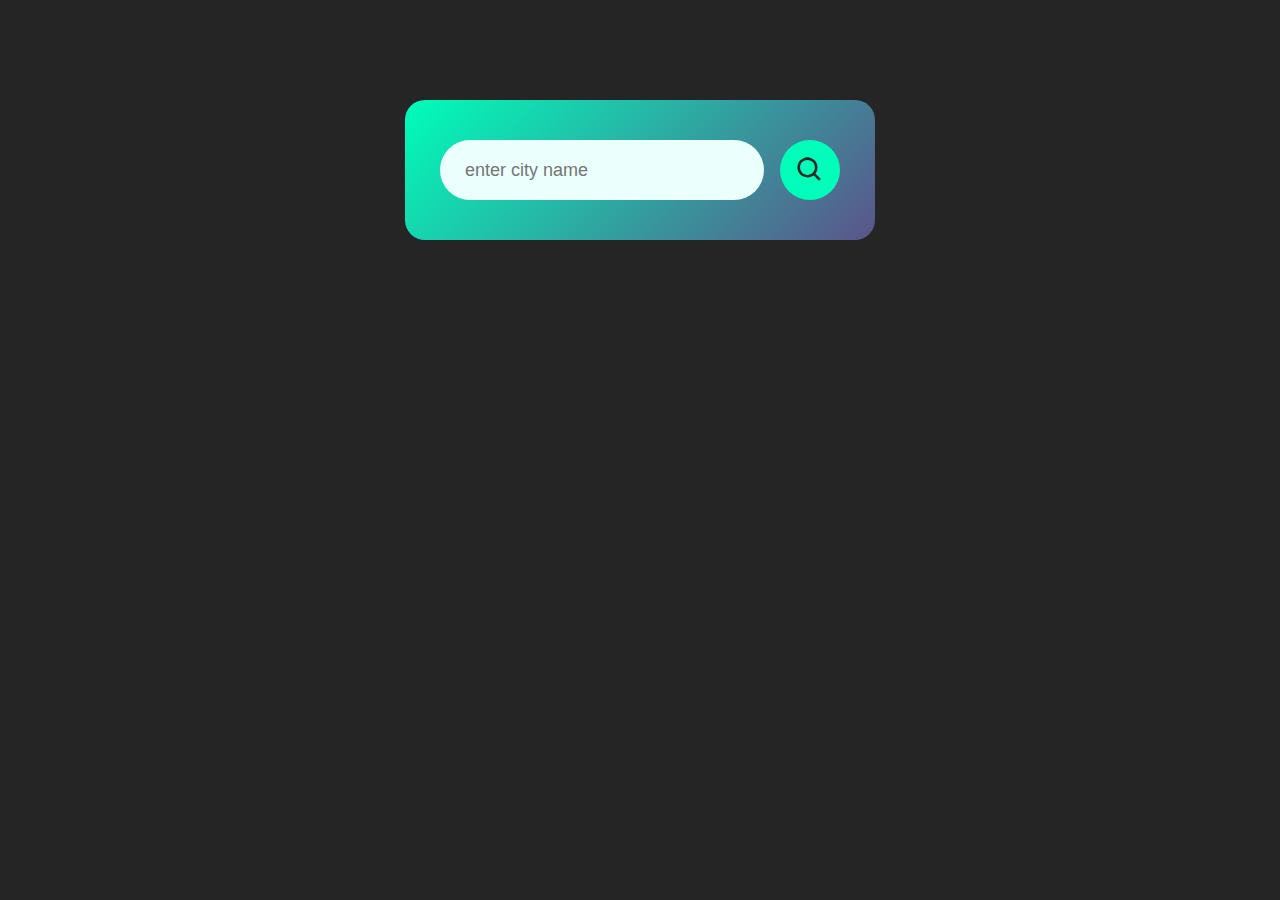
<file: project-1/index.html>
<!DOCTYPE html>
<html lang="en">
  <head>
    <meta charset="UTF-8" />
    <meta name="viewport" content="width=device-width, initial-scale=1.0" />
    <title>Weather App - Easy Tutorial</title>
    <link rel="stylesheet" href="style.css" />
    <link
      href="https://unpkg.com/boxicons@2.1.4/css/boxicons.min.css"
      rel="stylesheet"
    />
  </head>
  <body>
    <div class="card">
      <div class="search">
        <input type="text" placeholder="enter city name" spellcheck="false" />
        <a href="#"><i class="bx bx-search"></i></a>
      </div>
      <div class="error">
        <p>inpalid City Name</p>
      </div>
      <div class="weather">
        <img src="img/cloudy.png" alt="weater-icon" class="weather-icon" />
        <h1 class="temp">24°C</h1>
        <h2 class="city">Jakarta</h2>
        <div class="details">
          <div class="col">
            <img src="img/weather.png" alt="" />
            <div>
              <p class="humidity">50%</p>
              <p>Humaidity</p>
            </div>
          </div>
          <div class="col">
            <img src="img/wind.png" alt="" />

            <div>
              <p class="wind">15 km</p>
              <p>Win Speed</p>
            </div>
          </div>
        </div>
      </div>
    </div>

    <script>
      const apiKey = "edd32684395514f3fb9dce4d59b02822";
      const apiUrl =
        "https://api.openweathermap.org/data/2.5/weather?units=matric&q=";

      const search = document.querySelector(".search input");
      const searchBtn = document.querySelector(".search a i");
      const weatherIcon = document.querySelector(".weather-icon");
      async function chekWeather(city) {
        const response = await fetch(apiUrl + city + `&appid=${apiKey}`);
        if (response.status == 404) {
          document.querySelector(".error").style.display = "block";
          document.querySelector(".weather").style.display = "none";
        } else {
          var data = await response.json();
          console.log(data);
          document.querySelector(".city").innerHTML = data.name;
          document.querySelector(".temp").innerHTML =
            Math.round(data.main.temp) + " °C";
          document.querySelector(".humidity").innerHTML =
            data.main.humidity + " %";
          document.querySelector(".wind").innerHTML = data.wind.speed + " km/h";

          if (data.weather[0].main == "Clouds") {
            weatherIcon.src = "img/cloudy.png";
          } else if (data.weather[0].main == "Clear") {
            weatherIcon.src = "img/sun.png";
          } else if (data.weather[0].main == "Rain") {
            weatherIcon.src = "img/rainy-day.png";
          } else if (data.weather[0].main == "Drizzle") {
            weatherIcon.src = "img/drizzle.png";
          } else if (data.weather[0].main == "Mist") {
            weatherIcon.src = "img/haze.png";
          }
          document.querySelector(".weather").style.display = "block";
          document.querySelector(".error").style.display = "none";
        }
      }

      searchBtn.addEventListener("click", () => {
        chekWeather(search.value);
      });
    </script>
  </body>
</html>
</file>
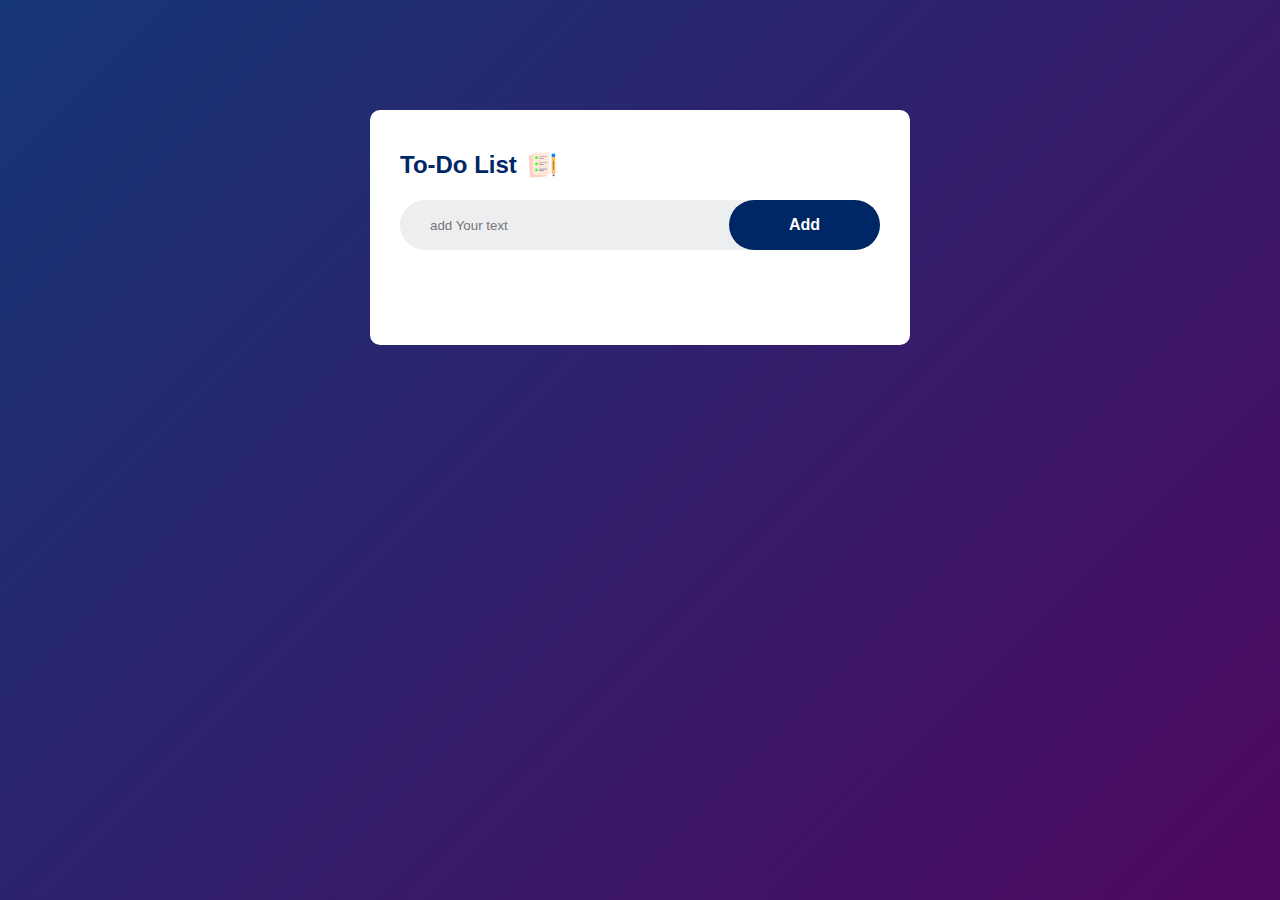
<file: project-2/index.html>
<!DOCTYPE html>
<html lang="en">
<head>
    <meta charset="UTF-8">
    <meta name="viewport" content="width=device-width, initial-scale=1.0">
    <title>To-Do List.</title>
    <link rel="stylesheet" href="style.css">
</head>
<body>
    <div class="container">
        <div class="todo-app">
            <h2>To-Do List <img src="images/icon.png" alt=""></h2>
            <div class="row">
                <input type="text" id="input-box" placeholder="add Your text">
                <button onclick="addTask()">Add</button>
            </div>
            <ul id="list-container">
                <li class="checked">Task 1</li>
                <li>Task 2</li>
                <li>Task 3</li>
            </ul>
        </div>
    </div>
    <script src="app.js"></script>
</body>
</html>
</file>
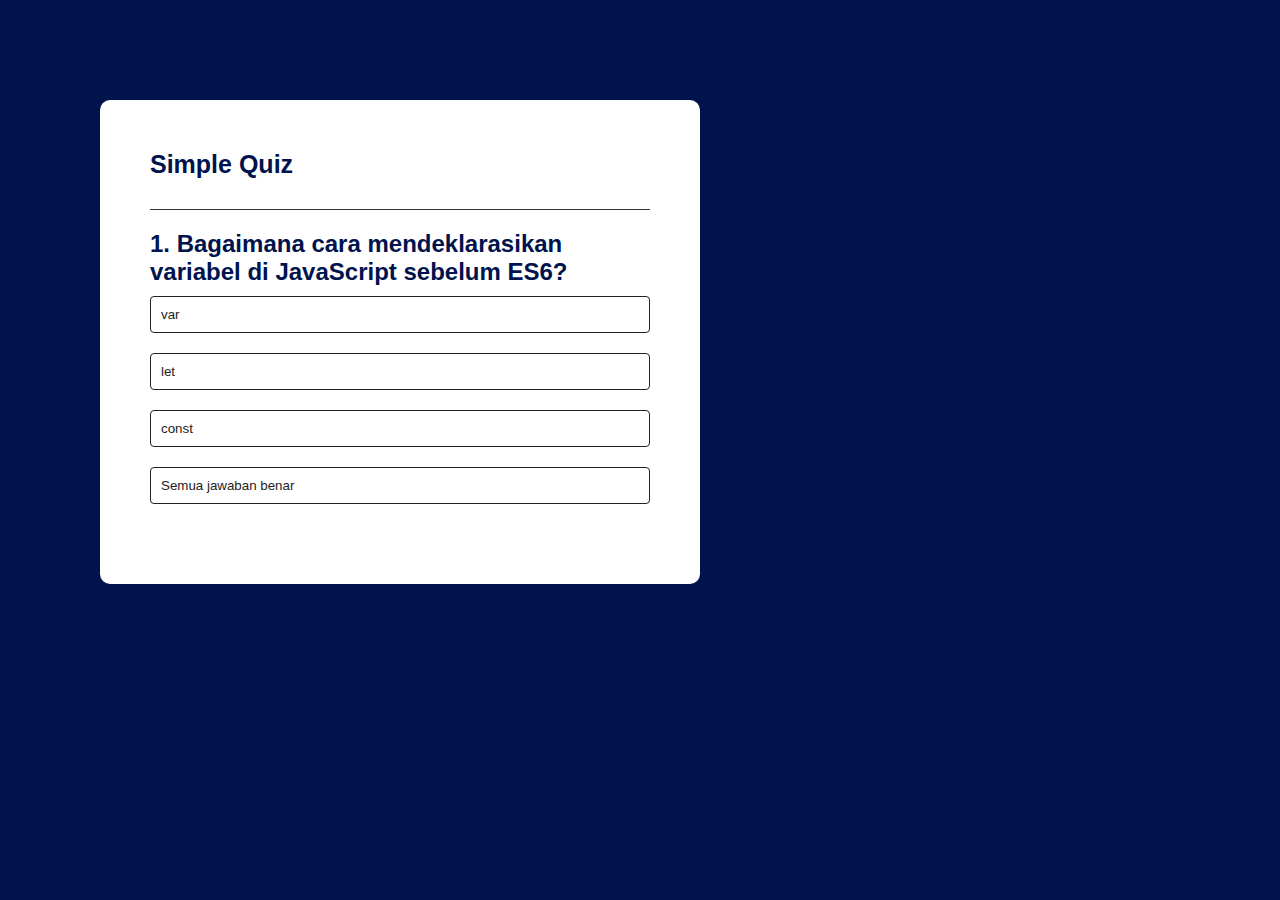
<file: project-3/index.html>
<!DOCTYPE html>
<html lang="en">
<head>
    <meta charset="UTF-8">
    <meta name="viewport" content="width=device-width, initial-scale=1.0">
    <title>Quiz App - Easy Tutorial</title>
    <link rel="stylesheet" href="app.css">
</head>
<body>
    <div class="app">
        <h1>Simple Quiz</h1>
        <div class="quiz">
            <h2 id="question">Question goes here</h2>
            <div id="answer-buttons">
                <button class="btn">Answer 1</button>
                <button class="btn">Answer 2</button>
                <button class="btn">Answer 3</button>
                <button class="btn">Answer 4</button>
            </div>
            <button id="next-btn">Next</button>
        </div>
    </div>
    <script src="app.js"></script>
</body>
</html>
</file>
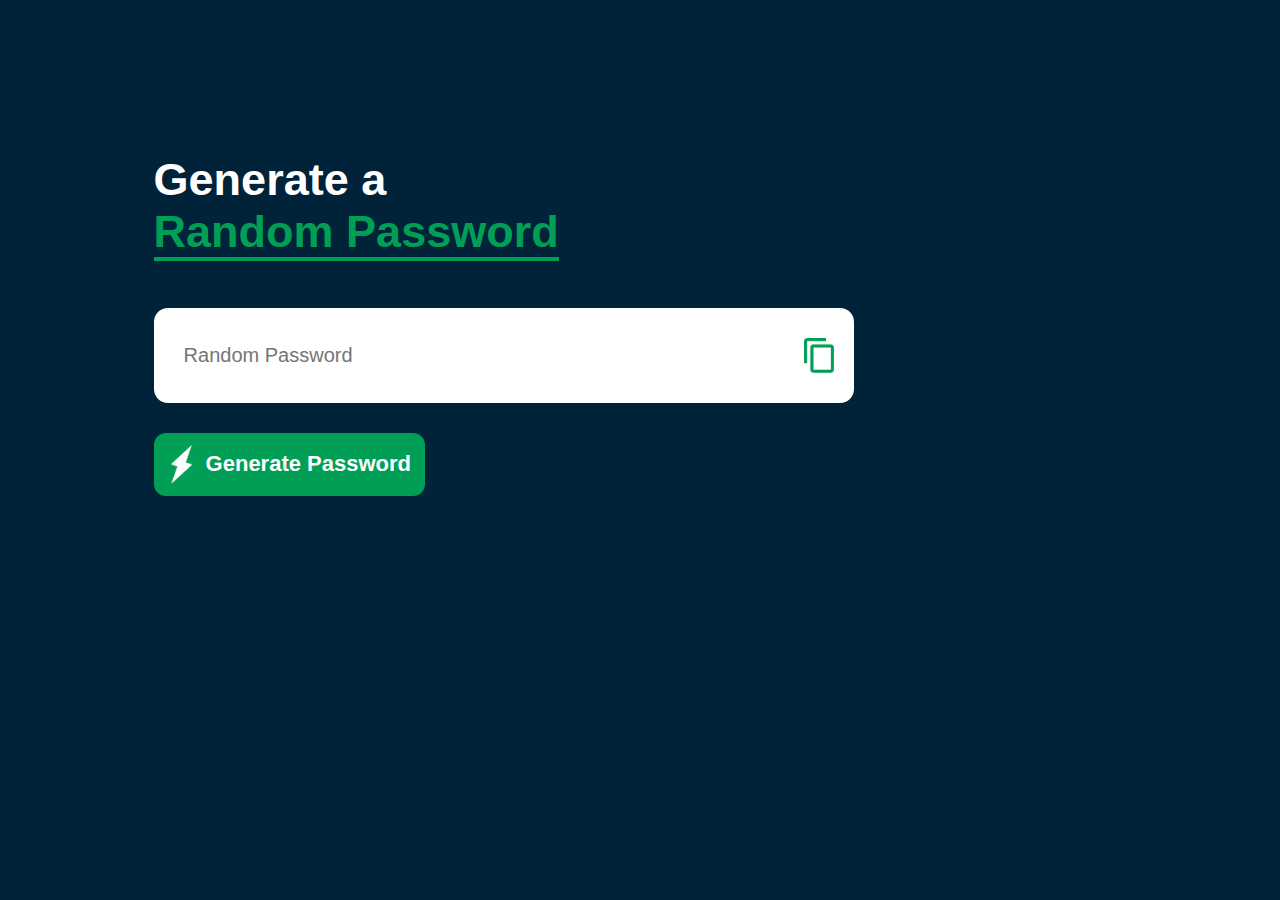
<file: project-4/index.html>
<!DOCTYPE html>
<html lang="en">
<head>
    <meta charset="UTF-8">
    <meta name="viewport" content="width=device-width, initial-scale=1.0">
    <title>Generate Password</title>
    <link rel="stylesheet" href="style.css">
    <link href='https://unpkg.com/boxicons@2.1.4/css/boxicons.min.css' rel='stylesheet'>
</head>
<body>
    <div class="container">
        <h1>Generate a <br> <span>Random Password</span> </h1>
        <div class="display">
            <input type="text" id="password" placeholder="Random Password">
            <img src="images/copy.png" alt="" onclick="copyPassword()">
        </div>
        <button> <img src="images/generate.png" alt=""> Generate Password</button>
    </div>

    <script>
        const passwordBox = document.getElementById('password');
        const btn = document.querySelector("button")
        const lenght = 12;

        const upperCase = "ABCDEFGHIJKLMNOPQRSTUVWXYZ"
        const  lowerCase = "abcdefghijklmnovqrstuvwxyz";
        const number = "0123456789";
        const symbol = "@#$%^&*!?(){}[]";
        const allChars = upperCase + lowerCase + number + symbol;
        function createPassword(){
            let pass = ""
            pass += upperCase[Math.floor(Math.random() * upperCase.length)];
            pass += lowerCase[Math.floor(Math.random() * lowerCase.length)];
            pass += number[Math.floor(Math.random() * number.length)];
            pass += symbol[Math.floor(Math.random() * symbol.length)];
            while(lenght > pass.length){
                pass += allChars[Math.floor(Math.random() * allChars.length)]
            }
            passwordBox.value = pass;
        }
        btn.addEventListener("click", () => {
           createPassword();
        })
        function copyPassword(){
            passwordBox.select();
            document.execCommand("copy");
        }
    </script>
</body>
</html>
</file>
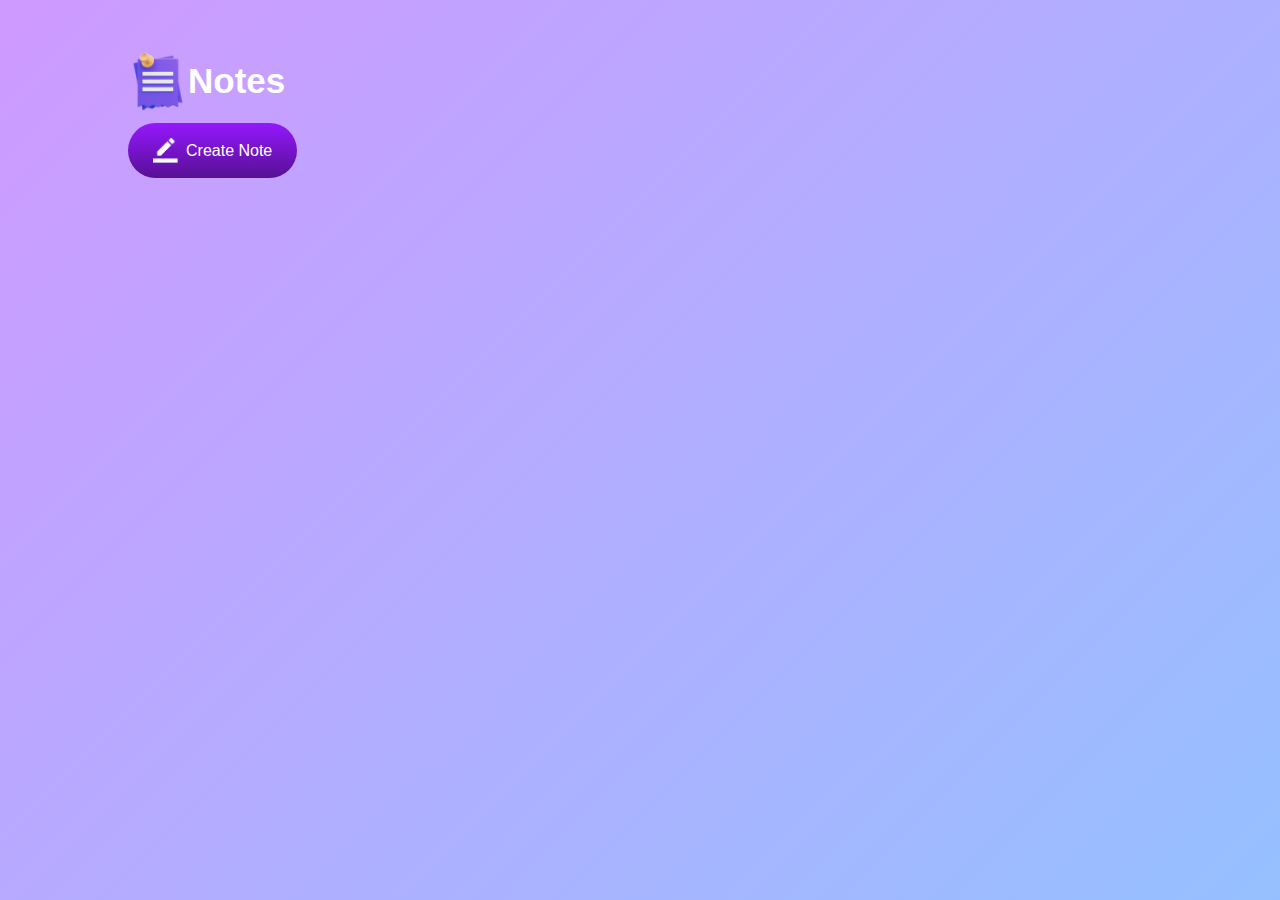
<file: project-5/index.html>
<!DOCTYPE html>
<html lang="en">
<head>
    <meta charset="UTF-8">
    <meta name="viewport" content="width=device-width, initial-scale=1.0">
    <title>Notes project - 5</title>
    <link rel="stylesheet" href="style.css">
</head>
<body>
    <div class="container">
        <h1> <img src="images/notes.png" alt=""> Notes </h1>
        <button class="btn"><img src="images/edit.png" alt="">Create Note</button>
        <div class="notes-container">
            <!-- <p contenteditable="true"  class="input-box">
                <img src="images/delete.png" alt="">
            </p> -->
        </div>
    </div>
    <script src="app.js"></script>
</body>
</html>
</file>
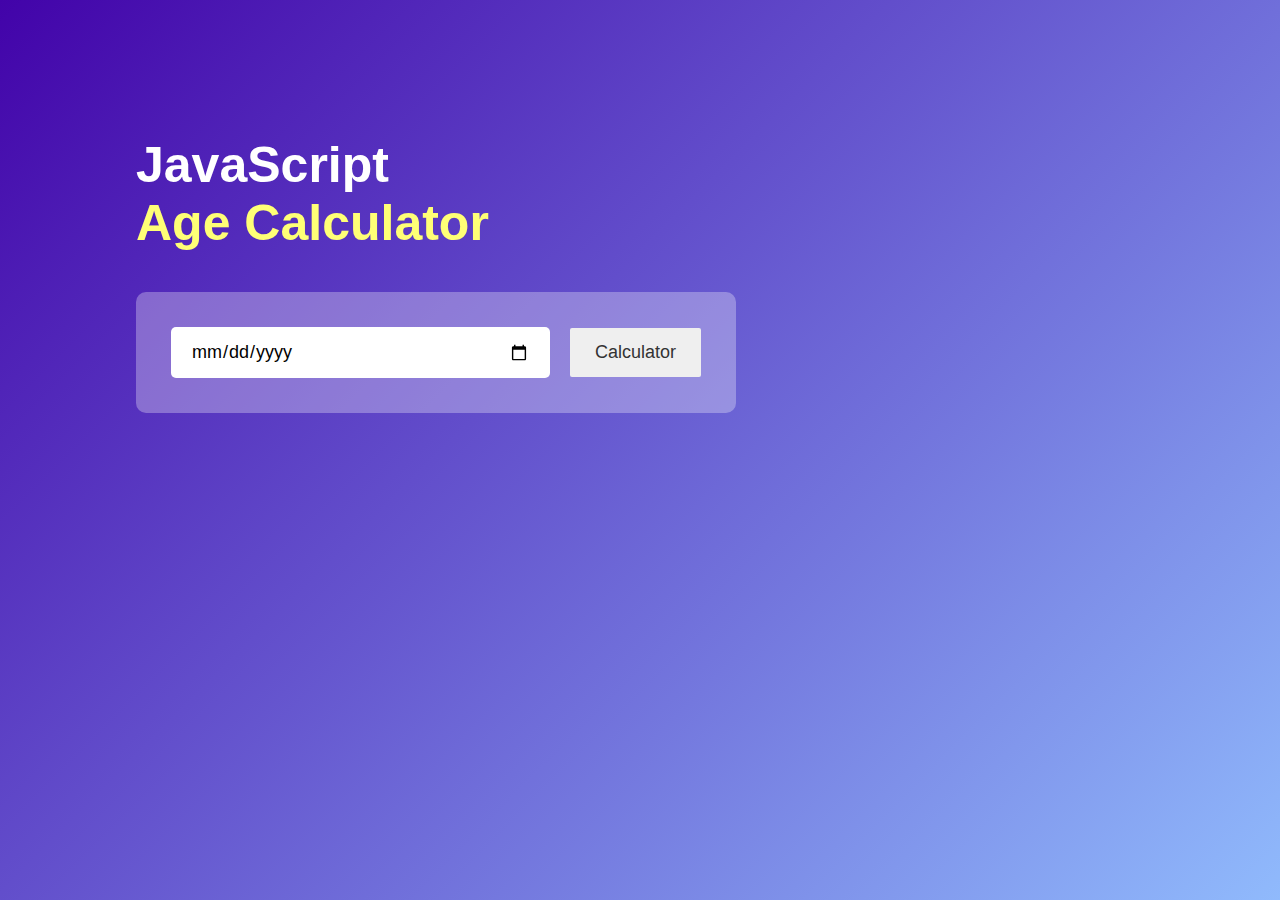
<file: project-6/index.html>
<!DOCTYPE html>
<html lang="en">
<head>
    <meta charset="UTF-8">
    <meta name="viewport" content="width=device-width, initial-scale=1.0">
    <title>Kalkulator Umur</title>
    <link rel="stylesheet" href="style.css">
</head>
<body>
    <div class="container">
        <div class="calculator">
            <h1>JavaScript <br> <span>Age Calculator</span></h1>
            <div class="input-box">
                <input type="date" id="date">
                <button onclick="calculateAge()">Calculator</button>
            </div>
            <p id="result"></p>
        </div>

    </div>
    <script src="app.js"></script>
</body>
</html>
</file>
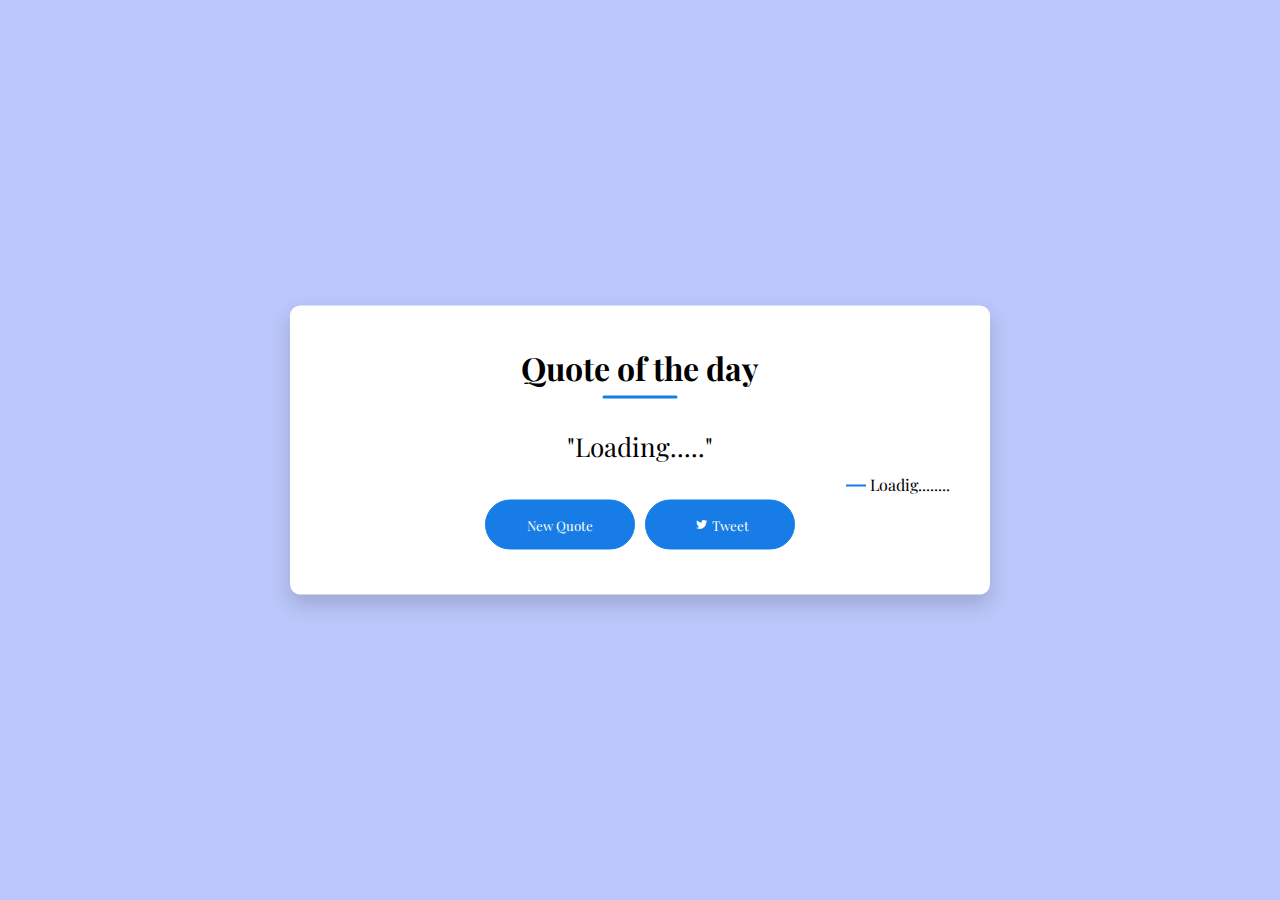
<file: project-7/index.html>
<!DOCTYPE html>
<html lang="en">
<head>
    <meta charset="UTF-8">
    <meta name="viewport" content="width=device-width, initial-scale=1.0">
    <title>Document</title>
    <link rel="stylesheet" href="style.css">
    <link href='https://unpkg.com/boxicons@2.1.4/css/boxicons.min.css' rel='stylesheet'>
</head>
<body>
    <div class="quote-box">
        <h2>Quote of the day</h2>
        <blockquote>Loading.....</blockquote>
        <span>Loadig........</span>
        <div>
            <button>New Quote</button>
            <button><i class='bx bxl-twitter'></i> Tweet</button>
        </div>
    </div>
    <script>
        const api_url = "https://api.quotable.io/quote/random";
        async function getQuote(url){
            const response = await fetch(url)
            var data = await response.json();
            console.log(data)
        }
        getQuote(api_url);
    </script>
</body>
</html>
</file>
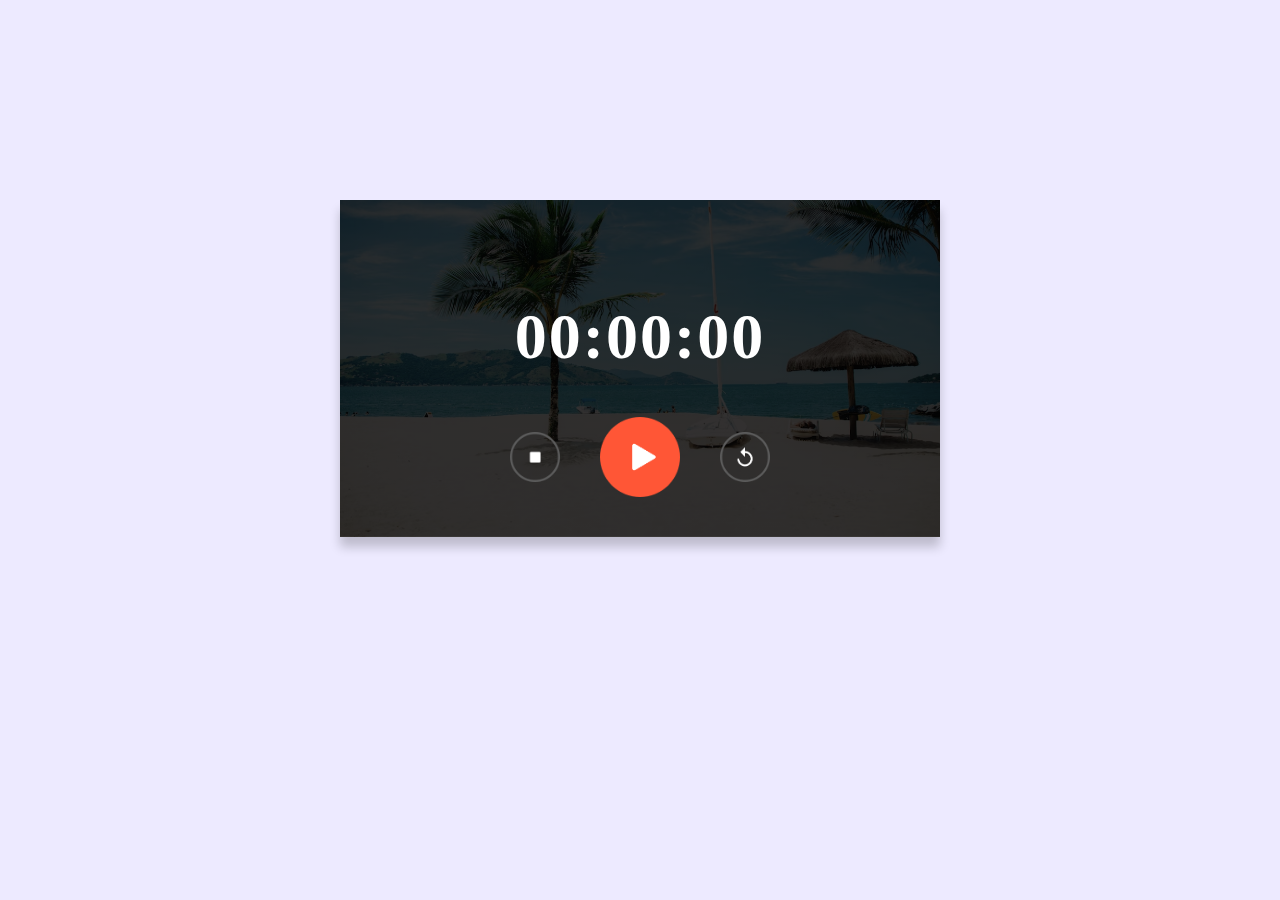
<file: project-8/index.html>
<!DOCTYPE html>
<html lang="en">
  <head>
    <meta charset="UTF-8" />
    <meta name="viewport" content="width=device-width, initial-scale=1.0" />
    <title>Stopwatch Using Javascript - easy tutorial</title>
    <link rel="stylesheet" href="style.css" />
  </head>
  <body>
    <div class="stopwatch">
      <h1 id="displayTime">00:00:00</h1>
      <div class="buttons">
        <img src="images/stop.png" onclick="watchStop()" alt="" />
        <img src="images/start.png" onclick="wachStart()" alt="" />
        <img src="images/reset.png" onclick="watchReset()" alt="" />
      </div>
    </div>
    <script>
        let [seconds, minutes, hours] = [0, 0, 0, 0];
        let displayTime = document.getElementById('displayTime');
        let timer = null;

        function stopwatch(){
            seconds++;
            if(seconds == 66){
                seconds = 0;
                minutes++;
                if(minutes == 60){
                    minutes = 0;
                    hours++
                }
            }
            let h = hours < 10  ? "0" + hours : hours;
            let m = minutes < 10  ? "0" + minutes : minutes;
            let s = seconds < 10  ? "0" + seconds : seconds;
            displayTime.innerHTML = h + ":"+ m + ":"+ s;
        }
        function wachStart(){
            if(timer !== null){
                clearInterval(timer);
            }
            timer = setInterval(stopwatch, 1000);
        }
        function watchStop(){
            clearInterval(timer)
        }
        function watchReset(){
            clearInterval(timer);
            [seconds,minutes,hours] = [0,0,0]
            displayTime.innerHTML = "00:00:00"
        }
    </script>
  </body>
</html>
</file>
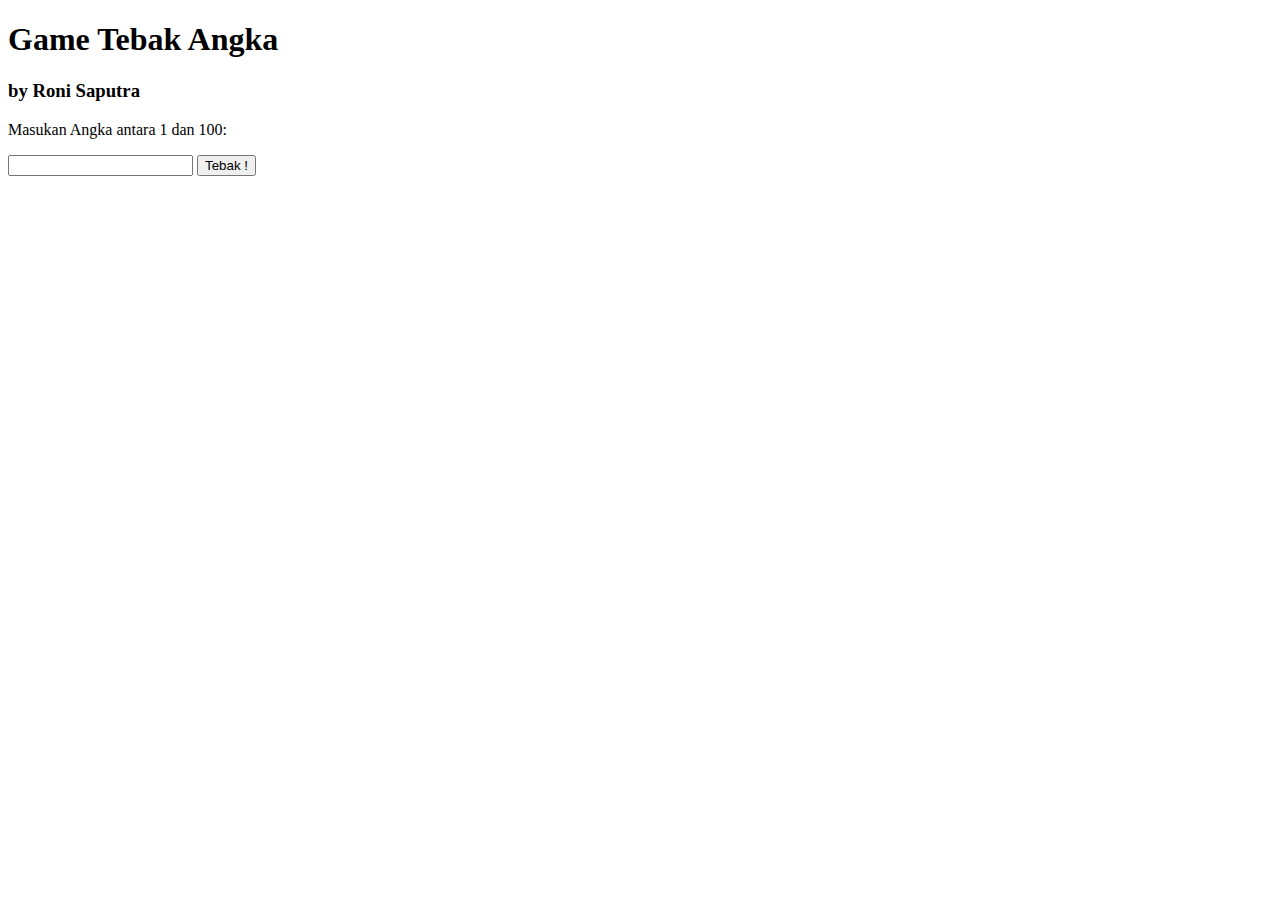
<file: tebakAngka/index.html>
<!DOCTYPE html>
<html lang="en">
<head>
    <meta charset="UTF-8">
    <meta name="viewport" content="width=device-width, initial-scale=1.0">
    <title>Tebak Angka Dengan HTML CSS JS</title>
</head>
<body>
    <h1>Game Tebak Angka</h1>
    <h3>by Roni Saputra</h3>
    <p>Masukan Angka antara 1 dan 100:</p>

    <input type="text" id="inputan">

    <button onclick="periksaInputan()">Tebak !</button>

    <p id="pesan"></p>

    <script src="main.js"></script>
</body>
</html>
</file>
<file: project-1/style.css>
*{
    padding: 0;
    margin: 0;
    box-sizing: border-box;
    font-family: 'Poppins', sans-serif;
}
body{
    background: #252525;
}

.card{
    width: 90%;
    max-width: 470px;
    background: linear-gradient(135deg, #00feba, #5b548a);
    color: #fff;
    margin: 100px auto 0;
    border-radius: 20px;
    padding: 40px 35px;
    text-align: center;
}
.search{
    width: 100%;
    display: flex;
    align-items: center;
    justify-content: space-between;
}
.search input{
    border: 0;
    outline: 0;
    background: #ebfffc;
    color: #555;
    padding: 10px 25px;
    height: 60px;
    border-radius: 30px;
    flex: 1;
    margin-right: 16px;
    font-size: 18px;
}
.search a{
    width: 60px;
    height: 60px;
    border-radius: 50%;
    background-color: #00feba;
    color: #252525;
    display: flex;
    justify-content: center;
    align-items: center;
    text-decoration: none;
    transition: .3s all;
    cursor: pointer;
}
.search a i{
    /* color: #252525; */
    font-size: 30px;
}
.search a:hover {
    background-color: #252525;
    color: #00feba;
}

.weather-icon{
    width: 150px;
    margin-top: 30px;
}
.weather h1{
    font-size: 80px;
    font-weight: 500;
    margin-top: 10px;
}
.weather h2{
    font-size: 40px;
    font-weight: 500;
    margin-top: 10px;
}
.details{
    display: flex;
    justify-content: space-between;
    align-items: center;
    padding: 0 20px;
    margin-top: 20px;
}
.col{
    display: flex;
    align-items: center;
    text-align: left;
    padding-left: 20px;
}
.col img{
    width: 40px;
    margin-right: 20px;
    
}
    
.humidity, .wind{
    font-size: 28px;
    margin-top: -6px;
}
.weather{
    display: none;
}

.error{
    text-align: left;
    margin-left: 10px;
    font-size: 14px;
    margin-top: 10px;
    display: none;
}
</file>
<file: project-2/style.css>
*{
    margin: 0;
    padding: 0;
    font-family: "Poppins", sans-serif;
    box-sizing: border-box;
}

.container{
    width: 100%;
    min-height: 100vh;
    background: linear-gradient(135deg, #153677, #4e085f);
    padding: 10px;
}
.todo-app{
    width: 100%;
    max-width: 540px;
    background: #fff;
    margin: 100px auto 20px;
    padding: 40px 30px 70px;
    border-radius: 10px;

}

.todo-app h2{
    color: #002765;
    display: flex;
    align-items: center;
    margin-bottom: 20px;
}
.todo-app img{
    width: 30px;
    margin-left: 10px;
}
.row{
    display: flex;
    justify-content: center;
    align-items: center;
    background: #edeef0;
    border-radius: 30px;
    padding-left: 20px;
    margin-bottom: 25px;
}

input{
    flex: 1;
    border: none;
    outline: none;
    background: transparent;
    padding: 10px;
    font-weight: 14px;
}
button{
    border: none;
    outline: none;
    padding: 16px 60px;
    background: #002765;
    border-radius: 40px;
    color: #fff;
    font-size: 16px;
    font-weight: bold;
    cursor: pointer;
    
}

ul li{
    list-style: none;
    font-size: 17px;
    padding: 12px 8px 12px 50px;
    user-select: none;
    cursor: pointer;
    position: relative;
}
ul li::before{
    content: '';
    position: absolute;
    height: 28px;
    width: 28px;
    border-radius: 50%;
    background-image: url(images/unchecked.png);
    background-size: cover;
    background-position: center;
    top: 12px;
    left: 8px;
}
ul li.checked{
    color: #555;
    text-decoration: line-through;
}

ul li.chechked::before{
    background-image: url(images/checked.png);
}

ul li span{
    position: absolute;
    right: 0;
    top: 50x;
    width: 40px;
    height: 40px;
    font-size: 22px;
    color: #555;
    line-height: 40px;
    text-align: center;
    border-radius: 50%;
    transition: .3s all;
}
ul li span:hover{
    background: #d1020270;
    color: #fff;
}
</file>
<file: project-3/app.css>
*{
    margin: 0;
    padding: 0;
    font-family: "Poppins", sans-serif;
    box-sizing: border-box;
}
body{
background: #00134d;
}
.app{
    background: #fff;
    left: 150px;
    width: 90%;
    max-width: 600px;
    margin: 100px;
    border-radius: 10px;
    padding: 50px;
}
.app h1{
    font-size: 25px;
    color: #00134d;
    font-weight: 600;
    border-bottom: 1px solid #333;
    padding-bottom: 30px;
}
.quiz{
padding: 20px 0;
}
.quiz h2{
    font-size: 10;
    color: #00134d;
    font-weight: 600;
}
.btn{
    background: #fff;
    color: #222;
    font-weight: 500;
    width: 100%;
    border: 1px solid #222;
    padding: 10px;
    margin: 10px 0;
    text-align: left;
    border-radius: 4px;
    cursor: pointer;
    transition: .3s all;
}
.btn:hover:not([disabled]){
    background: #222;
    color: #fff;
}
.btn:disabled{
    cursor: no-drop;
}
#next-btn{
    border: 0;
    background: #00134d;
    color: #fff;
    font-weight: 500;
    width: 150px;
    padding: 10px;
    margin: 20px auto 0;
    border-radius: 4px;
    cursor: pointer;
    display: none;
}
.correct{
    background: #9aeabc;
}
.incorrect{
    background: #ff9393;
}
</file>
<file: project-4/style.css>
*{
    margin: 0;
    padding: 0;
    font-family: "Poppins", sans-serif;
    box-sizing: border-box;
}
body{
    background: #002339;
    color: #fff;
}

.container{
    margin: 12%;
    width: 90%;
    max-width: 700px;
}
.display{
    width: 100%;
    margin-top: 50px;
    margin-bottom: 30px;
    background: #fff;
    color: #333;
    display: flex;
    align-items: center;
    justify-content: space-between;
    padding: 26px 20px;
    border-radius: 14px;
}

.container h1{
    font-weight: 600;
    font-size: 45px;

}
#password{
    padding: 10px 10px;
    width: 70%;
    border: 0;
    outline: 0;
    background-color: #ffffff;
    font-size: 20px;
}

.container h1 span{
    color: #019f55;
    border-bottom: 4px solid #019f55;
}
.display img{
    width: 30px;
    cursor: pointer;
    
}
.container button img{
    width: 28px;
    margin-right: 10px;
}
.container button{
    border: 0;
    outline: 0;
    background: #019f55;
    color: #fff;
    font-size: 22px;
    font-weight: 600;
    display: flex;
    justify-content: space-between;
    align-items: center;
    padding: 12px 14px;
    border-radius: 12px;
    cursor: pointer;
    transition: .3s all;
}
.container button:hover{
    background: #000;
    color:#019f55 ;
}
</file>
<file: project-5/style.css>
*{
    margin: 0;
    padding: 0;
    font-family: "Poppins", sans-serif;
    box-sizing: border-box;
}

.container{
    width: 100%;
    min-height: 100vh;
    background: linear-gradient(135deg, #cf9aff, #95c0ff);
    color: #fff;
    padding-top: 4%;
    padding-left: 10%;
}
.container h1{
    display: flex;
    align-items: center;
    font-size: 35px;
    font-weight: 600;
    margin-bottom: 12px;
}
h1 img{
    width: 60px;
    
}

.container button img{
    width: 25px;
    margin-right: 8px;
}
.container button{
    display: flex;
    justify-content: space-between;
    align-items: center;
    padding: 15px 25px;
    border: 0;
    outline: 0;
    color: #fff;
    background: linear-gradient(#9418fd, #571094);
    font-size: 16px;
    border-radius: 40px;
}
.input-box{
    position: relative;
    width: 100%;
    max-width: 500px;
    min-height: 150px;
    color: #333;
    background: #fff;
    padding: 20px;
    margin: 20px 0;
    outline: none;
    border-radius: 5px;

}
.input-box img{
    width: 25px;
    position: absolute;
    bottom: 15px;
    right: 15px;
    outline: none;
    cursor: pointer;
}
</file>
<file: project-6/style.css>
*{
    margin: 0;
    padding: 0;
    font-family: "Poppins", sans-serif;
    box-sizing: border-box;
}
.container{
    width: 100%;
    min-height: 100vh;
    background: linear-gradient(135deg, #4203a9, #90bafc);
    color: #fff;
    padding: 10px;
}
.calculator{
    width: 100%;
    max-width: 600px;
    margin-left: 10%;
    margin-top: 10%;
}
.calculator h1{
    font-size: 50px;
}
.calculator h1 span{
    color: #ffff76;
}

.input-box{
    margin: 40px 0;
    padding: 35px;
    border-radius: 10px;
    background: rgba(255, 255, 255, 0.3);
    display: flex;
    align-items: center;
}

.input-box input{
    flex: 1;
    margin-right: 20px;
    padding: 14px 20px;
    border: 0;
    outline: 0;
    font-size: 18px;
    border-radius: 5px;
    position: relative;
}

.input-box button{
    padding: 14px 25px;
    border: 0;
    outline: 1;
    border-radius: 2px;
    font-size: 18px;
    cursor: pointer;
    color: #333;
    transition: .3s all;
}
.input-box button:hover{
    background: #333;
    color: #ffff76;
}
#result{
    font-size: 20px;
}
#result span{
    color: #ffff76;
}
</file>
<file: project-7/style.css>
@import url('https://fonts.googleapis.com/css2?family=Playfair+Display:ital,wght@0,400..900;1,400..900&display=swap');
*{
    margin: 0;
    padding: 0;
    box-sizing: border-box;
    font-family: "Playfair Display", serif;
}
body{
    background: #bbc6fa;
}
.quote-box{
    background: #fff;
    width: 700px;
    position: absolute;
    top: 50%;
    left: 50%;
    transform: translate(-50%,-50%);
    padding: 40px;
    border-radius: 10px;
    text-align: center;
    box-shadow: 0 10px 20px 0px rgba(0, 0, 0, 0.15);
}
.quote-box h2{
    font-size: 32px;
    margin-bottom: 40px;
    position: relative;
}

.quote-box h2::after{
    content: '';
    width: 75px;
    height: 3px;
    border-radius: 3px;
    background: rgb(23, 124, 229);
    position: absolute;
    bottom: -10px;
    left: 50%;
    transform: translate(-50%);
}

.quote-box blockquote{
    font-size: 26px;
    min-width: 110px;
}
.quote-box blockquote::before,.quote-box blockquote::after{
    content: '"';
}

.quote-box span{
    display: block;
    margin-top: 10px;
    float: right;
    position: relative;
}

.quote-box span::before{
    content: '';
    width: 20px;
    height: 2px;
    background: rgb(23, 124, 229);
    position: absolute;
    top: 50%;
    left: -30%;
}
.quote-box div{
    width: 100%;
    margin-right: 50px;
    display: flex;
    justify-content: center;
}

.quote-box button{
    background: rgb(23, 124, 229);
    color: #fff;
    border-radius: 25px;
    width: 150px;
    height: 50px;
    display: flex;
    align-items: center;
    justify-content: center;
    margin: 5px;
    border: 1px solid rgb(23, 124, 229);
    cursor: pointer;
}

.bxl-twitter{
    width: 20px;
}
</file>
<file: project-8/style.css>
body{
    background: #edeaff;
}
.stopwatch{
    width: 90%;
    max-width: 600px;
    background-image: linear-gradient(rgba(0,0,0,0.8),rgba(0,0,0,0.8)), url(images/background.png);
    background-size: cover;
    background-position: center;
    text-align: center;
    padding: 40px 0;
    color: #fff;
    margin: 200px auto 0;
    box-shadow: 0 10px 10px rgba(0,0, 0, 0.2);
}
.stopwatch h1{
    margin-top: 60px;
    font-size: 64px;
    font-weight: 300 italic;
    letter-spacing: 2px;
    
}
.buttons{
    display: flex;
    align-items: center;
    justify-content: center;
}
.buttons img{
    width: 50px;
    margin: 0 20px;
    cursor: pointer;
}
.buttons img:nth-child(2){
    width: 80px;
}
</file>
